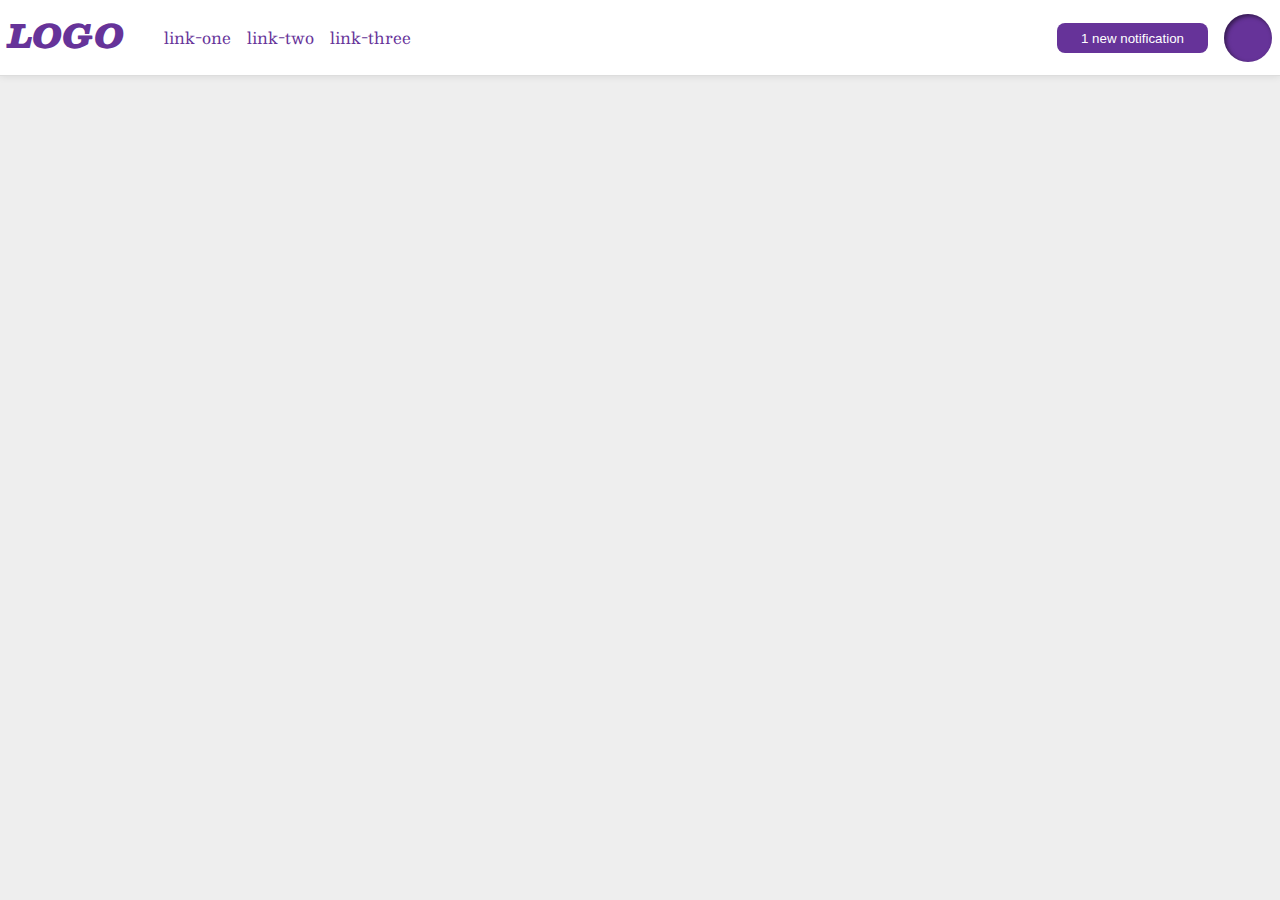
<file: foundations/flex/03-flex-header-2/index.html>
<!doctype html>
<html lang="en">
    <head>
        <meta charset="UTF-8" />
        <meta http-equiv="X-UA-Compatible" content="IE=edge" />
        <meta name="viewport" content="width=device-width, initial-scale=1.0" />
        <title>Flex Header 2</title>
        <link rel="stylesheet" href="style.css" />
    </head>
    <body>
        <div class="header">
            <div class="logolinks">
                <div class="logo">LOGO</div>
                <ul class="links">
                    <li><a href="https://google.com">link-one</a></li>
                    <li><a href="https://google.com">link-two</a></li>
                    <li><a href="https://google.com">link-three</a></li>
                </ul>
            </div>
            <div class="profileinfo">
                <button class="notifications">1 new notification</button>
                <div class="profile-image"></div>
            </div>
        </div>
    </body>
</html>
</file>
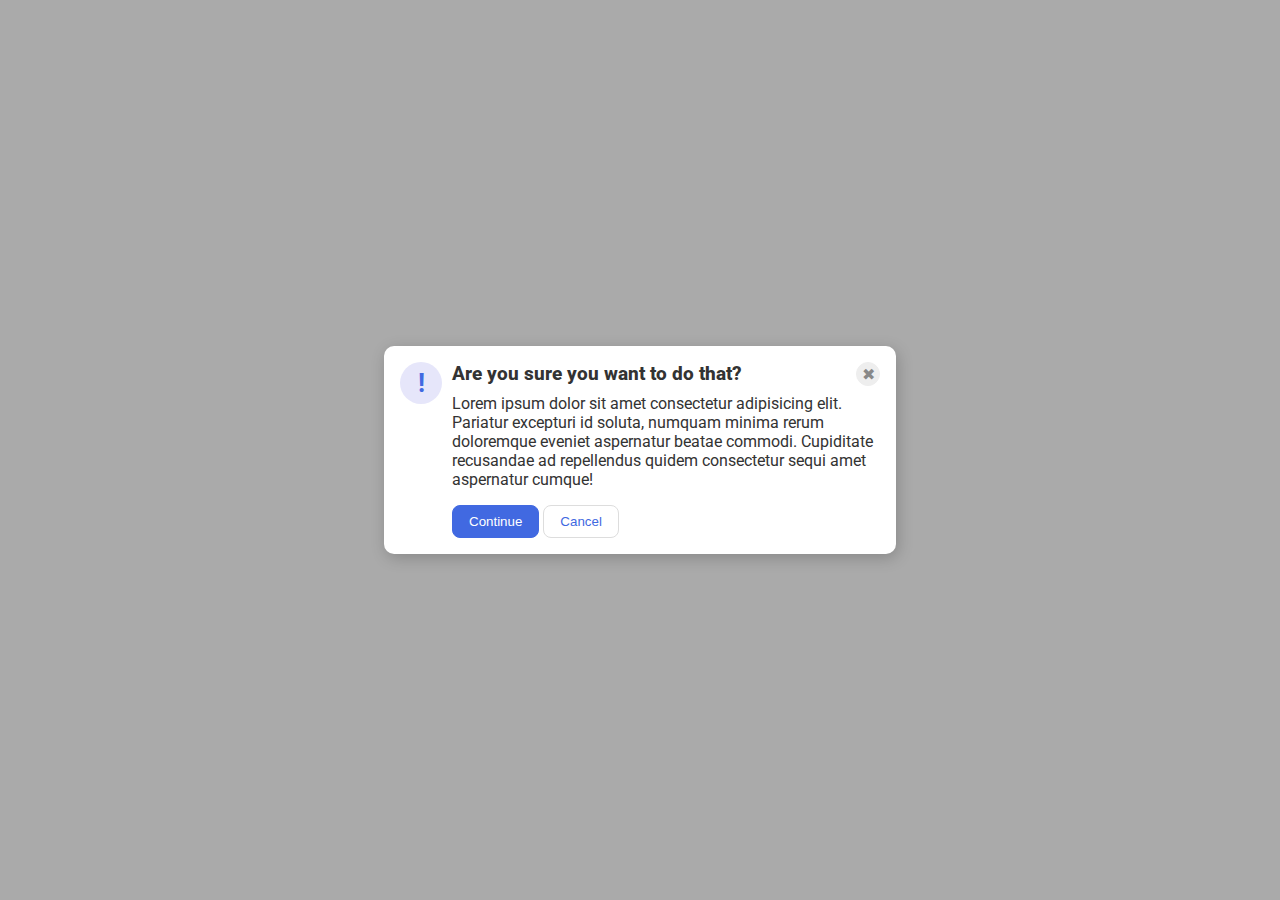
<file: foundations/flex/05-flex-modal/index.html>
<!doctype html>
<html lang="en">
    <head>
        <meta charset="UTF-8" />
        <meta http-equiv="X-UA-Compatible" content="IE=edge" />
        <meta name="viewport" content="width=device-width, initial-scale=1.0" />
        <link rel="stylesheet" href="style.css" />
        <title>Modal</title>
    </head>
    <body>
        <div class="modal">
            <div class="hb">
                <div class="icon">!</div>
                <div class="header">Are you sure you want to do that?</div>
                <button class="close-button">✖</button>
            </div>
            <div class="text">
                Lorem ipsum dolor sit amet consectetur adipisicing elit.
                Pariatur excepturi id soluta, numquam minima rerum doloremque
                eveniet aspernatur beatae commodi. Cupiditate recusandae ad
                repellendus quidem consectetur sequi amet aspernatur cumque!
            </div>
            <div class="cc">
                <button class="continue">Continue</button>
                <button class="cancel">Cancel</button>
            </div>
        </div>
    </body>
</html>
</file>
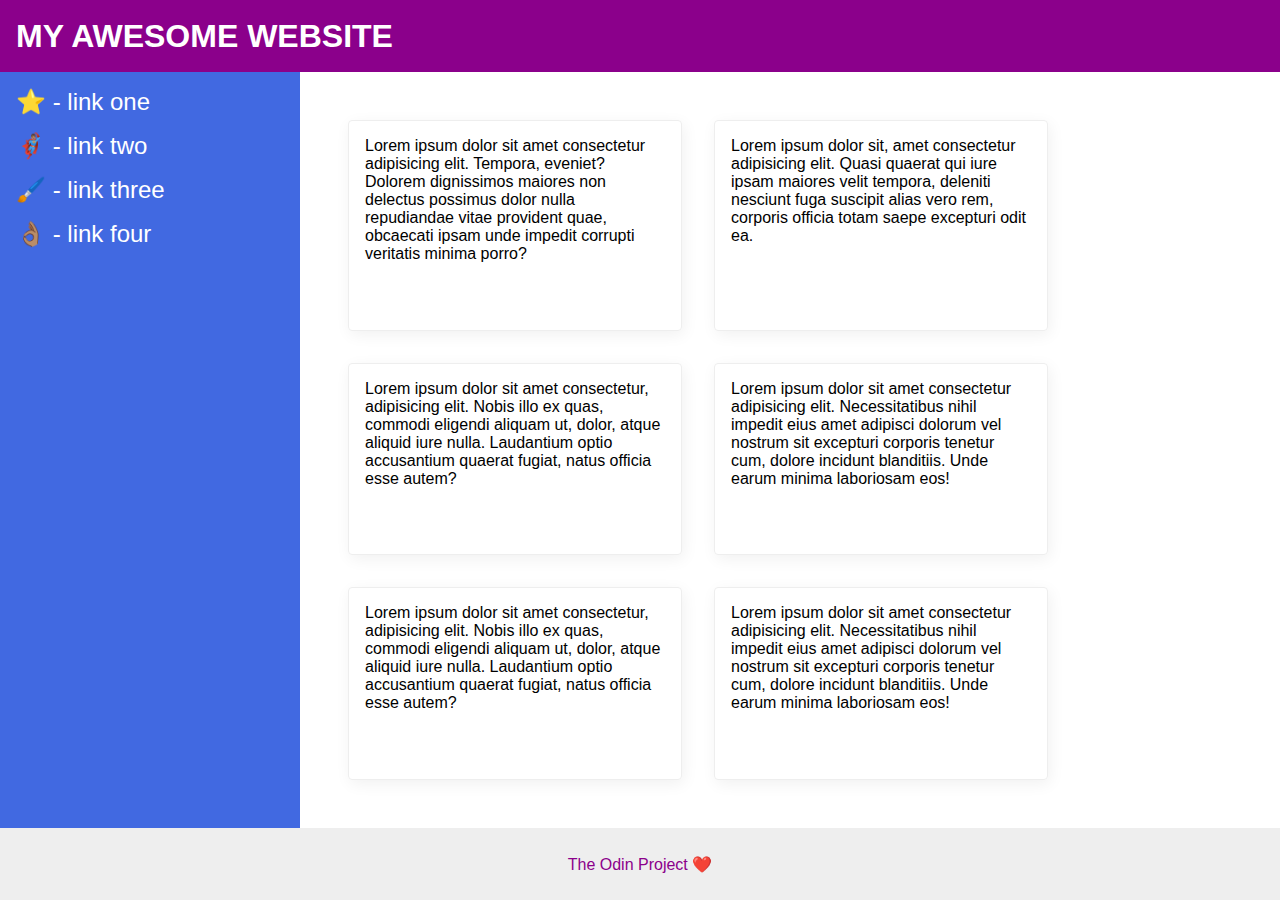
<file: foundations/flex/07-flex-layout-2/index.html>
<!doctype html>
<html lang="en">
    <head>
        <meta charset="UTF-8" />
        <meta http-equiv="X-UA-Compatible" content="IE=edge" />
        <meta name="viewport" content="width=device-width, initial-scale=1.0" />
        <title>The Holy Grail</title>
        <link rel="stylesheet" href="style.css" />
    </head>
    <body>
        <div class="header">MY AWESOME WEBSITE</div>
        <div class="body">
            <div class="sidebar">
                <ul>
                    <li><a href="#">⭐ - link one</a></li>
                    <li><a href="#">🦸🏽‍♂️ - link two</a></li>
                    <li><a href="#">🖌️ - link three</a></li>
                    <li><a href="#">👌🏽 - link four</a></li>
                </ul>
            </div>
            <div class="container">
                <div class="card">
                    Lorem ipsum dolor sit amet consectetur adipisicing elit.
                    Tempora, eveniet? Dolorem dignissimos maiores non delectus
                    possimus dolor nulla repudiandae vitae provident quae,
                    obcaecati ipsam unde impedit corrupti veritatis minima
                    porro?
                </div>
                <div class="card">
                    Lorem ipsum dolor sit, amet consectetur adipisicing elit.
                    Quasi quaerat qui iure ipsam maiores velit tempora, deleniti
                    nesciunt fuga suscipit alias vero rem, corporis officia
                    totam saepe excepturi odit ea.
                </div>
                <div class="card">
                    Lorem ipsum dolor sit amet consectetur, adipisicing elit.
                    Nobis illo ex quas, commodi eligendi aliquam ut, dolor,
                    atque aliquid iure nulla. Laudantium optio accusantium
                    quaerat fugiat, natus officia esse autem?
                </div>
                <div class="card">
                    Lorem ipsum dolor sit amet consectetur adipisicing elit.
                    Necessitatibus nihil impedit eius amet adipisci dolorum vel
                    nostrum sit excepturi corporis tenetur cum, dolore incidunt
                    blanditiis. Unde earum minima laboriosam eos!
                </div>
                <div class="card">
                    Lorem ipsum dolor sit amet consectetur, adipisicing elit.
                    Nobis illo ex quas, commodi eligendi aliquam ut, dolor,
                    atque aliquid iure nulla. Laudantium optio accusantium
                    quaerat fugiat, natus officia esse autem?
                </div>
                <div class="card">
                    Lorem ipsum dolor sit amet consectetur adipisicing elit.
                    Necessitatibus nihil impedit eius amet adipisci dolorum vel
                    nostrum sit excepturi corporis tenetur cum, dolore incidunt
                    blanditiis. Unde earum minima laboriosam eos!
                </div>
            </div>
        </div>
        <div class="footer">The Odin Project ❤️</div>
    </body>
</html>
</file>
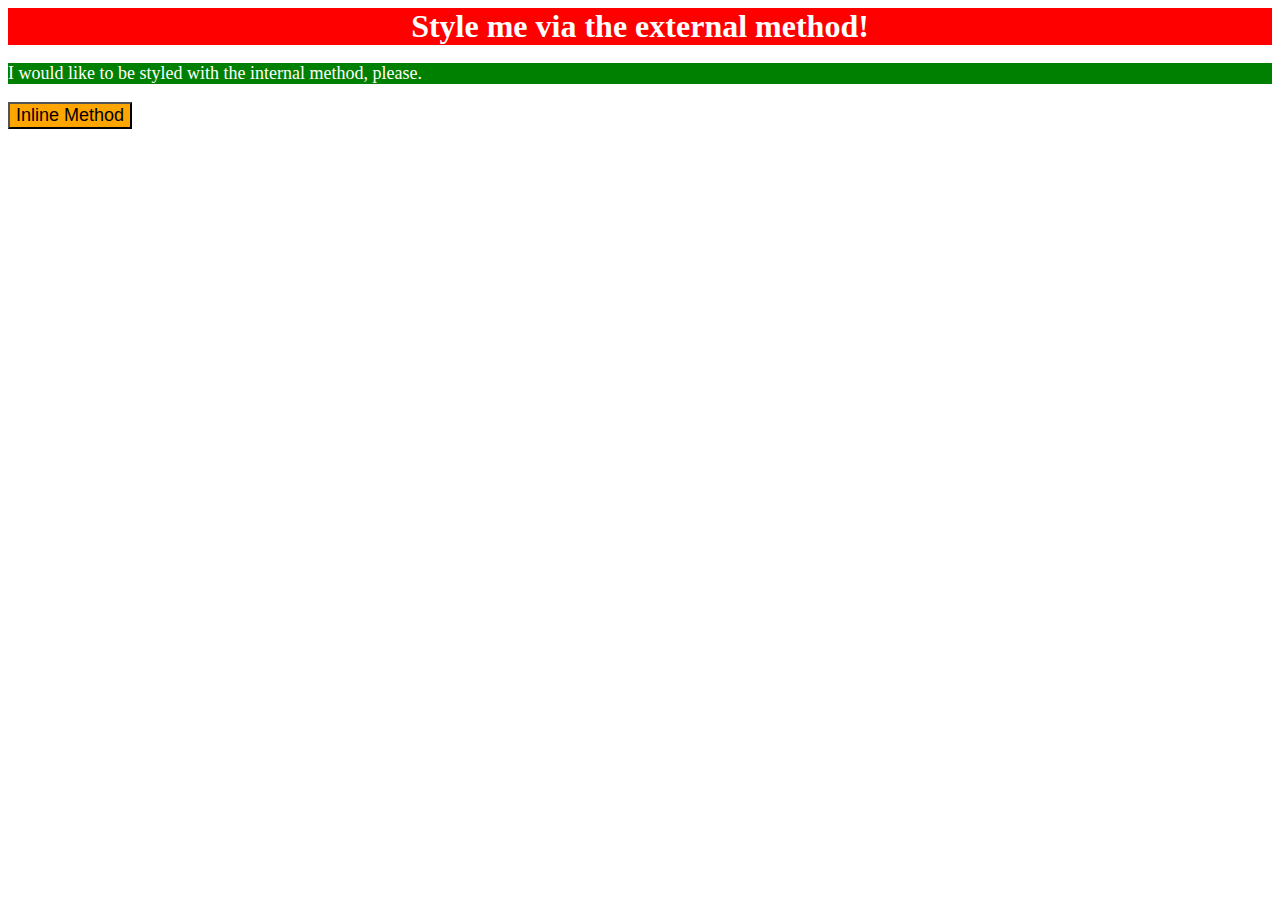
<file: foundations/intro-to-css/01-css-methods/index.html>
<!doctype html>
<html lang="en">
    <head>
        <meta charset="UTF-8" />
        <meta http-equiv="X-UA-Compatible" content="IE=edge" />
        <meta name="viewport" content="width=device-width, initial-scale=1.0" />
        <link rel="stylesheet" href="style.css" />
        <style>
            p {
                color: white;
                background-color: green;
                font-size: 18px;
            }
        </style>
        <title>Methods for Adding CSS</title>
    </head>
    <body>
        <div>Style me via the external method!</div>
        <p>I would like to be styled with the internal method, please.</p>
        <button style="background-color: orange; font-size: 18px">
            Inline Method
        </button>
    </body>
</html>
</file>
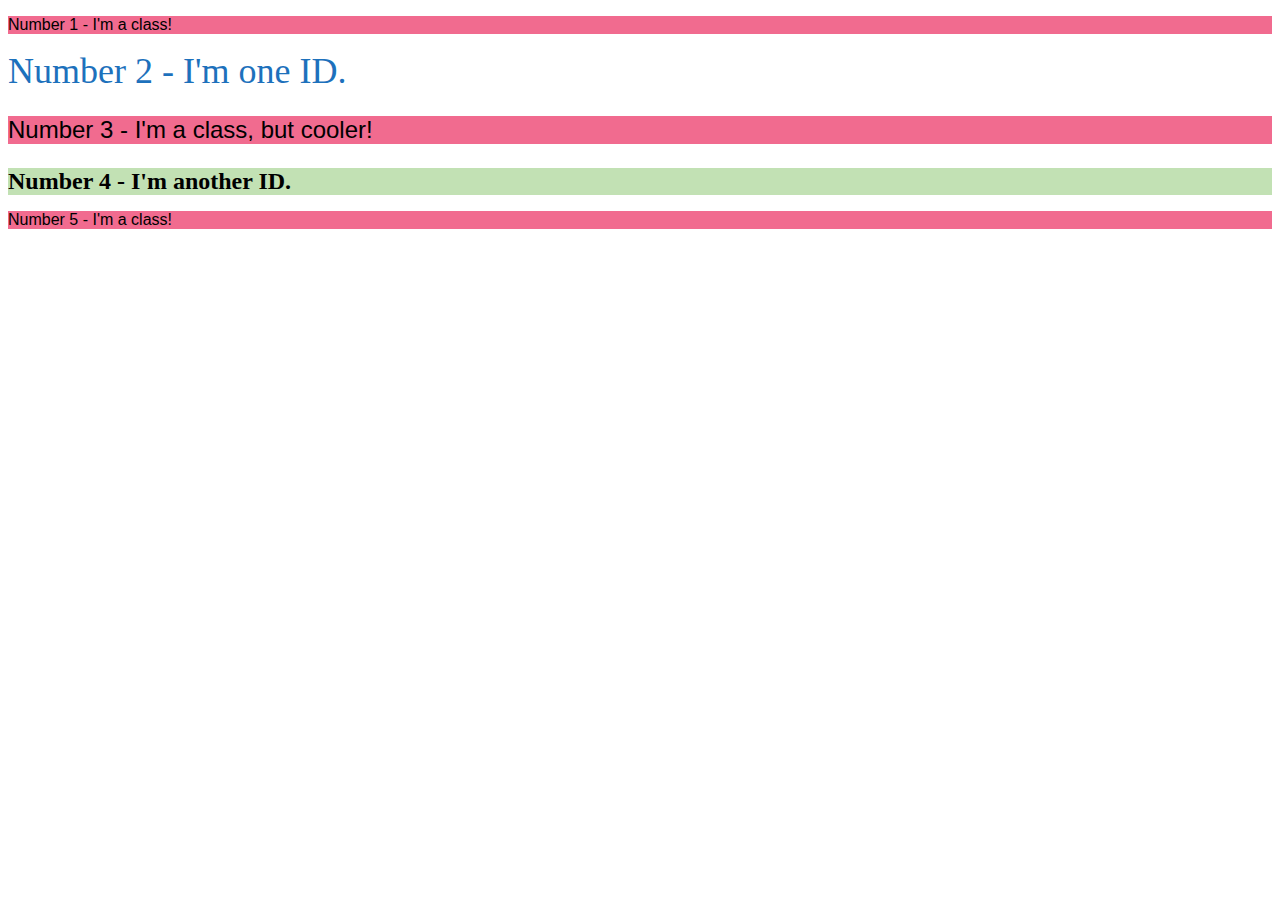
<file: foundations/intro-to-css/02-class-id-selectors/index.html>
<!doctype html>
<html lang="en">
    <head>
        <meta charset="UTF-8" />
        <meta http-equiv="X-UA-Compatible" content="IE=edge" />
        <meta name="viewport" content="width=device-width, initial-scale=1.0" />
        <title>Class and ID Selectors</title>
        <link rel="stylesheet" href="style.css" />
    </head>
    <body>
        <div class="para"><p>Number 1 - I'm a class!</p></div>
        <div id="ida">Number 2 - I'm one ID.</div>
        <div class="gra"><p>Number 3 - I'm a class, but cooler!</p></div>
        <div id="idb">Number 4 - I'm another ID.</div>
        <div class="ph"><p>Number 5 - I'm a class!</p></div>
    </body>
</html>
</file>
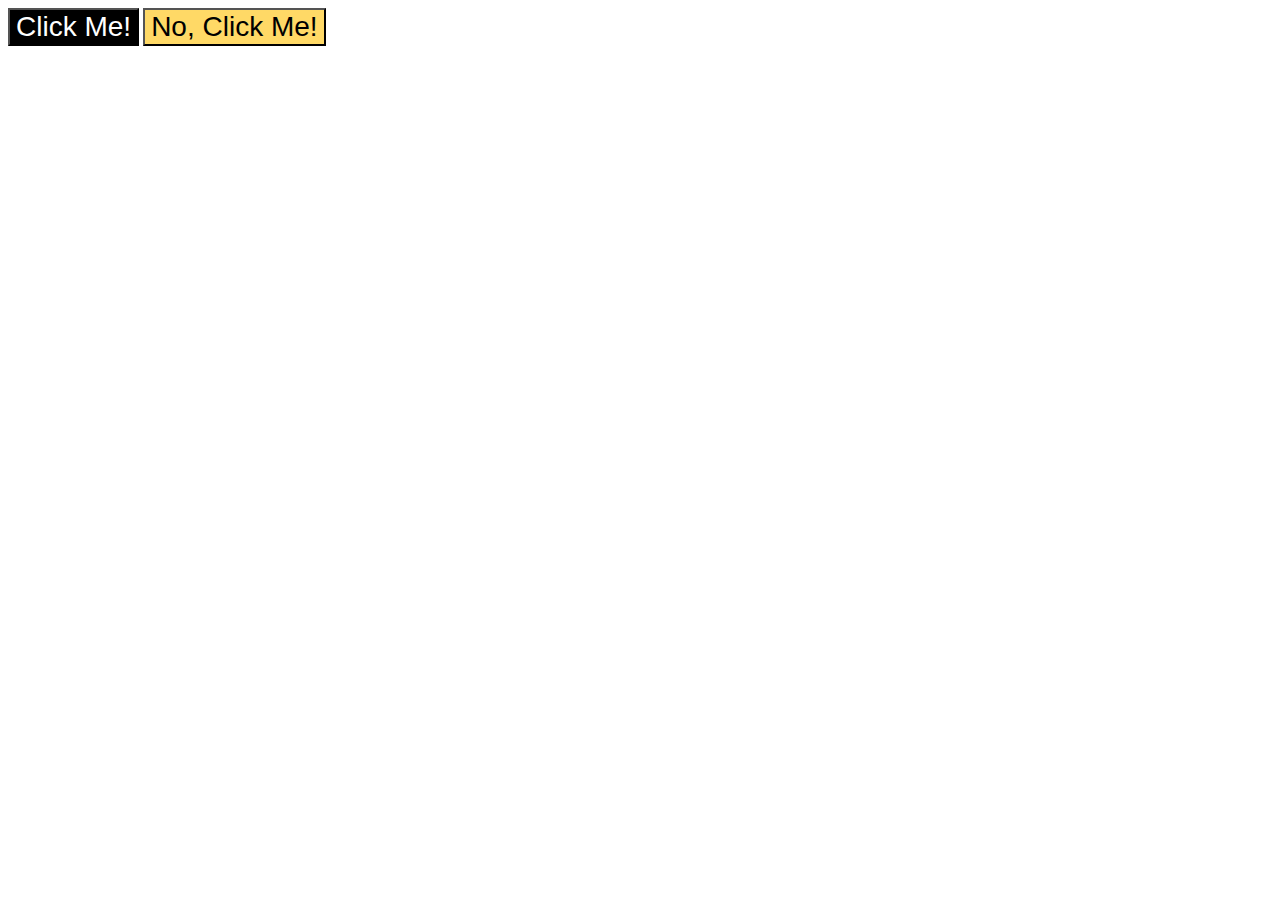
<file: foundations/intro-to-css/03-grouping-selectors/index.html>
<!doctype html>
<html lang="en">
    <head>
        <meta charset="UTF-8" />
        <meta http-equiv="X-UA-Compatible" content="IE=edge" />
        <meta name="viewport" content="width=device-width, initial-scale=1.0" />
        <title>Grouping Selectors</title>
        <link rel="stylesheet" href="style.css" />
    </head>
    <body>
        <button class="buta">Click Me!</button>
        <button class="butb">No, Click Me!</button>
    </body>
</html>
</file>
<file: foundations/flex/03-flex-header-2/style.css>
/* this is some magical font-importing.
you'll learn about it later. */
@import url("https://fonts.googleapis.com/css2?family=Besley:ital,wght@0,400;1,900&display=swap");

body {
    margin: 0;
    background: #eee;
    font-family: Besley, serif;
}
.header {
    display: flex;
    background: white;
    border-bottom: 1px solid #ddd;
    box-shadow: 0 0 8px rgba(0, 0, 0, 0.1);
    justify-content: space-between;
    flex-direction: row;
    gap: 8px;
    padding: 8px;
}
.logolinks {
    display: flex;
    justify-self: flex-start;
}
.profileinfo {
    display: flex;
    justify-self: flex-end;
    align-self: center;
    gap: 16px;
    flex: 0 0 auto;
}
.profile-image {
    background: rebeccapurple;
    box-shadow: inset 2px 2px 4px rgba(0, 0, 0, 0.5);
    border-radius: 50%;
    width: 48px;
    height: 48px;
}

.logo {
    color: rebeccapurple;
    font-size: 32px;
    font-weight: 900;
    font-style: italic;
}

button {
    display: flex;
    align-self: center;
    height: 30px;
    border: none;
    border-radius: 8px;
    background: rebeccapurple;
    color: white;
    padding: 8px 24px;
}

a {
    /* this removes the line under our links */
    text-decoration: none;
    color: rebeccapurple;
}

ul {
    display: flex;
    list-style-type: none;
    gap: 16px;
}
</file>
<file: foundations/flex/05-flex-modal/style.css>
@import url("https://fonts.googleapis.com/css2?family=Roboto:wght@400;700&display=swap");

html,
body {
    height: 100%;
}

body {
    font-family: Roboto, sans-serif;
    margin: 0;
    background: #aaa;
    color: #333;
    /* I'll give you this one for free lol */
    display: flex;
    align-items: center;
    justify-content: center;
}
.hb {
    display: flex;
    flex-direction: row;
    justify-content: space-between;
    margin-bottom: -10px;
}

.modal {
    background: white;
    width: 480px;
    border-radius: 10px;
    padding: 16px;
    box-shadow: 2px 4px 16px rgba(0, 0, 0, 0.2);
}

.text {
    text-align: left;
    padding-left: 52px;
    padding-bottom: 16px;
}
.icon {
    color: royalblue;
    font-size: 26px;
    font-weight: 700;
    background: lavender;
    width: 42px;
    height: 42px;
    border-radius: 50%;
    display: flex;
    align-items: center;
    justify-content: center;
}

.close-button {
    background: #eee;
    border-radius: 50%;
    color: #888;
    font-weight: 400;
    font-size: 16px;
    height: 24px;
    width: 24px;
    display: flex;
    align-items: center;
    justify-content: center;
    border: 1px solid #eee;
    padding: 0;
}

.header {
    font-weight: 800;
    font-size: 120%;
    flex: 1 1 auto;
    padding-left: 10px;
}
.cc {
    padding-left: 52px;
}
button {
    cursor: pointer;
    padding: 8px 16px;
    border-radius: 8px;
    flex: 1 1 1;
}

button.continue {
    background: royalblue;
    border: 1px solid royalblue;
    color: white;
}

button.cancel {
    background: white;
    border: 1px solid #ddd;
    color: royalblue;
}
</file>
<file: foundations/flex/07-flex-layout-2/style.css>
body {
    font-family:
        -apple-system, BlinkMacSystemFont, "Segoe UI", Roboto, Oxygen, Ubuntu,
        Cantarell, "Open Sans", "Helvetica Neue", sans-serif;
    margin: 0;
    min-height: 100vh;
}

.header {
    height: 72px;
    background: darkmagenta;
    color: white;
}

.footer {
    height: 72px;
    background: #eee;
    color: darkmagenta;
}

.sidebar {
    width: 300px;
    background: royalblue;
    box-sizing: border-box;
}

.card {
    border: 1px solid #eee;
    box-shadow: 2px 4px 16px rgba(0, 0, 0, 0.06);
    border-radius: 4px;
}

/* SOLUTION */

body {
    display: flex;
    flex-direction: column;
}

.header {
    display: flex;
    align-items: center;
    padding: 0 16px;
    font-size: 32px;
    font-weight: 900;
}

.body {
    flex: 1;
    display: flex;
}

.sidebar {
    flex-shrink: 0;
    padding: 16px;
}

ul {
    list-style-type: none;
    margin: 0;
    padding: 0;
}

li {
    margin-bottom: 16px;
}

a {
    color: white;
    text-decoration: none;
    font-size: 24px;
}

.container {
    padding: 48px;
    display: flex;
    flex-wrap: wrap;
    gap: 32px;
}

.card {
    padding: 16px;
    width: 300px;
}

.footer {
    display: flex;
    align-items: center;
    justify-content: center;
}
</file>
<file: foundations/intro-to-css/01-css-methods/style.css>
/* basic style.css setup */
div {
    color: white;
    background-color: red;
    font-weight: 700;
    text-align: center;
    font-size: 32px;
    font-family: Cambria, Cochin, Georgia, Times, "Times New Roman", serif;
}
</file>
<file: foundations/intro-to-css/02-class-id-selectors/style.css>
/* Add CSS Styling */
.para,
.gra,
.ph {
    background-color: #f16b8f;
    font-family: Verdana, DejaVuSans, sans-serif;
}
#ida {
    font-size: 36px;
    color: #1d71bc;
}
.gra {
    font-size: 24px;
}
#idb {
    background-color: #c2e1b4;
    font-size: 24px;
    font-weight: bold;
}
</file>
<file: foundations/intro-to-css/03-grouping-selectors/style.css>
/* Add CSS Styling */
.buta {
    background-color: #000000;
    color: #ffffff;
}
.butb {
    background-color: #ffd966;
}
.buta,
.butb {
    font-size: 28px;
    font-family: Helvetica, "Times New Roman", sans-serif;
}
</file>
